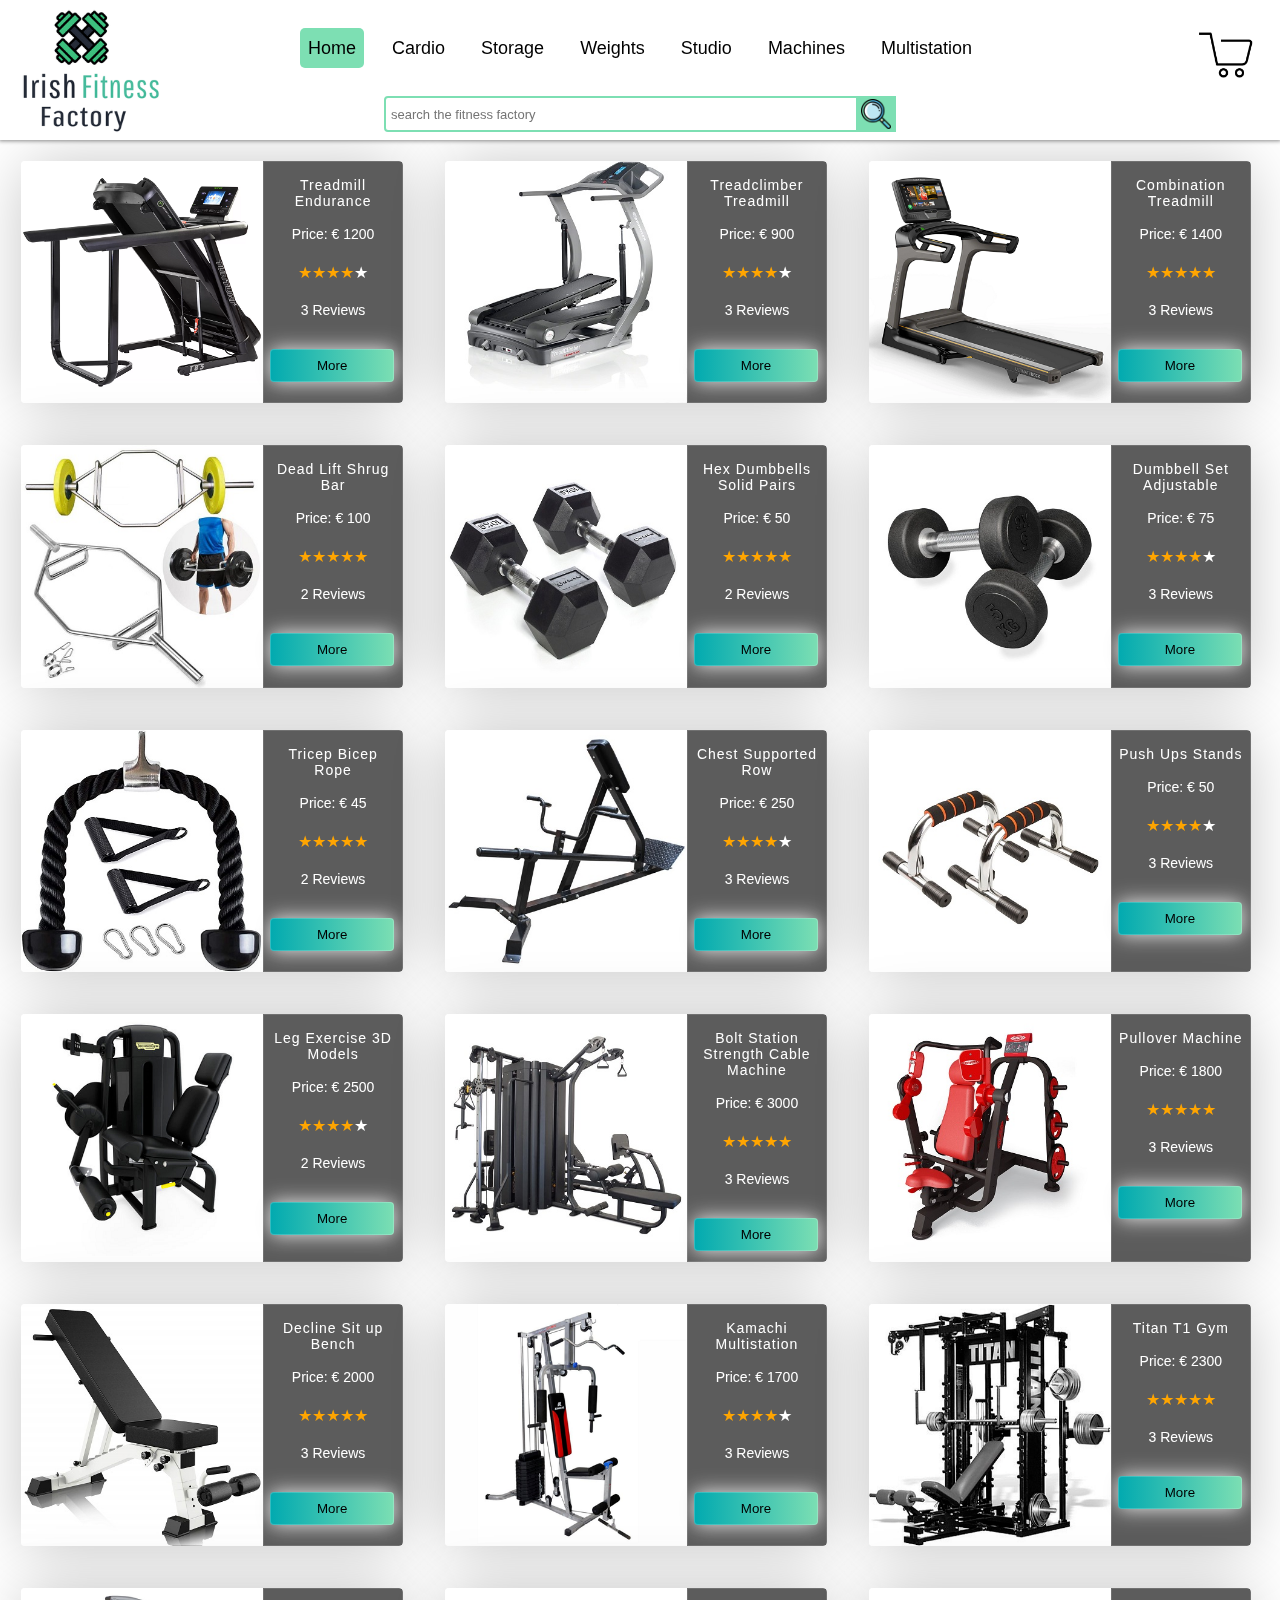
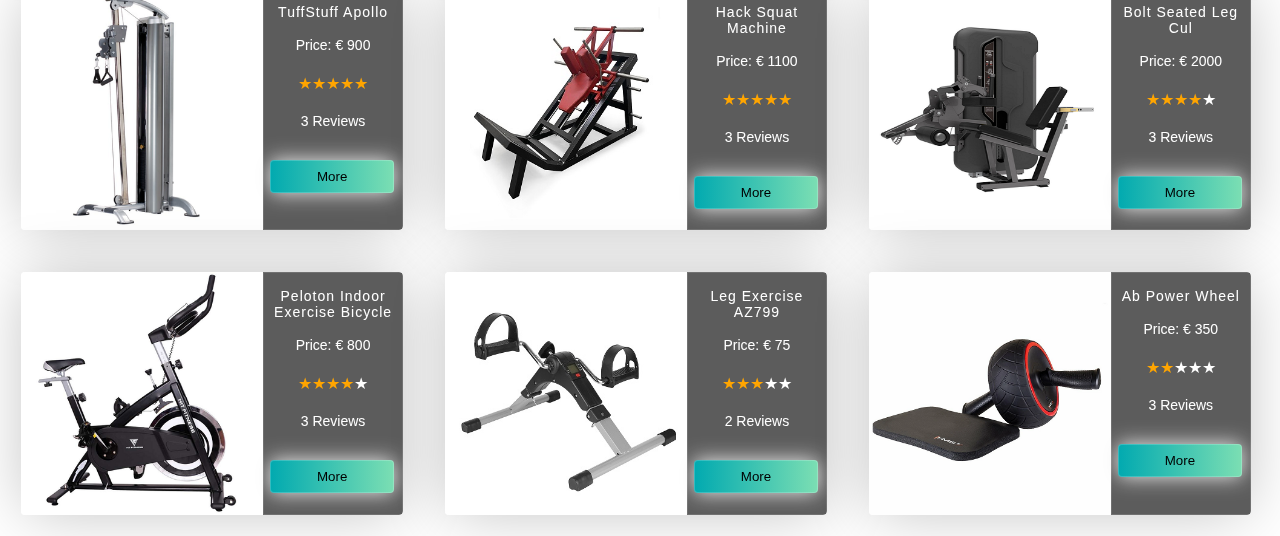
<file: B9IS124_10606539_10614532/Implementation/index.html>
<!DOCTYPE html>
<html lang="en">

<head>
    <link rel="icon" href="./media/icon.png">
    <meta name="viewport" content="width=device-width">
    <title>Irish Fitness Factory</title>    
    <script src="https://code.jquery.com/jquery-3.6.0.min.js"
        integrity="sha256-/xUj+3OJU5yExlq6GSYGSHk7tPXikynS7ogEvDej/m4=" crossorigin="anonymous"></script>
    <link rel="stylesheet" href="./CSS/webstyle.css" media="screen and (min-width: 680px)">
    <link rel="stylesheet" href="./CSS/mobilestyle.css" media="screen and (max-width: 680px)">    
</head>

<!--
    **********************************************************************************************************************************************************************
    **********************************BEGINNING OF BODY TAG***********************************************************************************************************************************
    **********************************************************************************************************************************************************************
-->

<body>
    <div class="container">
        <div class="logo" onclick="NavigateHome()"></div>
        <a href="./product.html?checkout=true">
            <div class="cart"><span id="cartcount"></span></div>
        </a>

        <div class="nav">
            <div class="nav-links">
                <ul class="navLinks">
                    <li class="icon">
                        <a href="javascript:void(0);" style="font-size:15px;" onclick="ToggleMenu()">☰</a></li>
                </ul>
            </div>
        </div>


        <div class="hm-middle">
            <form id="form-searchbar" class="searchbar-form">

                <div class="searchbar-operate-box">
                    <input type="submit" class="search-button" value="">
                </div>

                <div class="search-key-box">
                    <input type="text" id="productsearch" placeholder="search the fitness factory" maxlength="50"
                        value="" name="SearchText" class="search-key" id="search-key">
                </div>
            </form>
        </div>
    </div>

    <div class="main">
        <ul id="productcatalog" class="cards">
        </ul>
    </div>


    <!--
    **********************************************************************************************************************************************************************
    **********************************BEGINNING OF SCRIPT TAG***********************************************************************************************************************************
    **********************************************************************************************************************************************************************
    -->

    <script src="./JS/main.js"></script>

    <script>
        $(document).ready(function () {
            cartitemshtml = "";
            if (localStorage.getItem("cartitems")) {

                cartval =  JSON.parse(localStorage.getItem("cartitems"));
                $("#cartcount").text(cartval.length);

                /*var qs = localStorage.getItem("cartitems");
                var parts = qs.split('&');
                var arr = [];
                itemslist = [];
                qtylist = [];
                product_name = "";
                product_price = "";
                totalprice = 0;

                $.each(parts, function () {
                    var val = this.split('=')[1];
                    arr.push(val);
                }); 
                //console.log(arr);
                for (var i = 0; i < arr.slice(1).length; i++) {
                    itemslist.push(arr.slice(1)[i].split(':')[0]);
                    qtylist.push(arr.slice(1)[i].split(':')[1]);
                }

                $("#cartcount").text(itemslist.length);

                for (var i = 0; i < itemslist.length; i++) {
                    product_name = products_list.filter(function (data) {
                        return data.id == String(itemslist[i]);
                    })[0].name;

                    product_price = products_list.filter(function (data) {
                        return data.id == String(itemslist[i]);
                    })[0].price;

                    cartitemshtml += "<br/><div><a id='productlink' href='#'>" + product_name + " (" + qtylist[i] + ")</a> <span class='price'>" + parseInt(qtylist[i]) * parseInt(product_price.split('€')[1].trim()) + "</span></div><br/>";
                    totalprice += parseInt(qtylist[i]) * parseInt(product_price.split('€')[1].trim());
                }

                $("#cartitems").append(cartitemshtml);
                $('.totalprice').html(totalprice);*/
            }

            else {
                $(".row").hide();
                $(".cartmsg").show();
            }
        });
    </script>
</body>
</html>
</file>
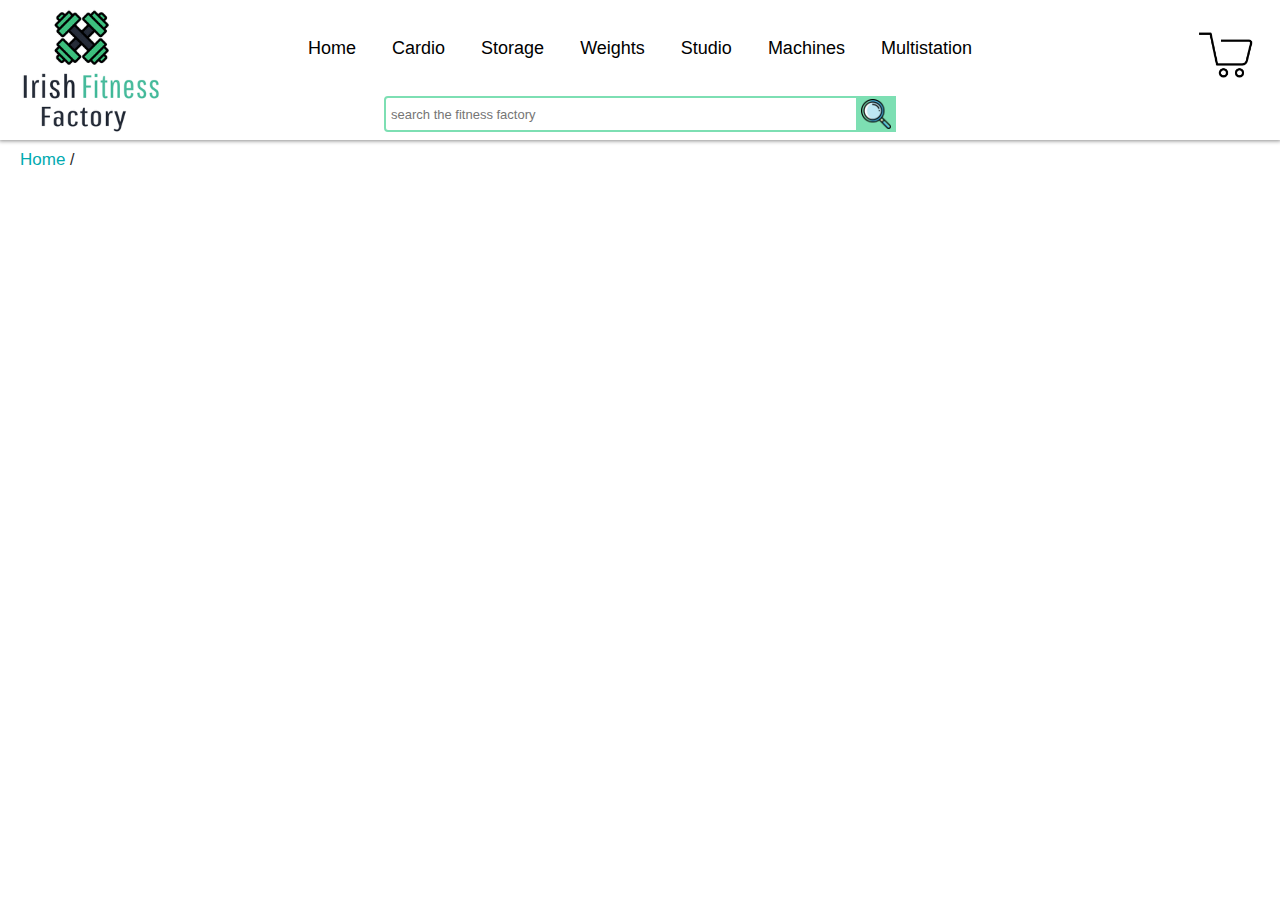
<file: B9IS124_10606539_10614532/Implementation/product.html>
<!DOCTYPE html>
<html lang="en">
<!--
    **********************************************************************************************************************************************************************
    **********************************BEGINNING OF HEAD TAG***********************************************************************************************************************************
    **********************************************************************************************************************************************************************
-->
<head>
  <link rel="icon" href="./media/icon.png">
  <meta name="viewport" content="width=device-width">
  <title>Irish Fitness Factory</title>
  <script src="https://code.jquery.com/jquery-3.6.0.min.js"
    integrity="sha256-/xUj+3OJU5yExlq6GSYGSHk7tPXikynS7ogEvDej/m4=" crossorigin="anonymous"></script>
  <link rel="stylesheet" href="./CSS/webstyle.css" media="screen and (min-width: 680px)">
  <link rel="stylesheet" href="./CSS/mobilestyle.css" media="screen and (max-width: 680px)">
</head>

<!--
    **********************************************************************************************************************************************************************
    **********************************BEGINNING OF BODY TAG***********************************************************************************************************************************
    **********************************************************************************************************************************************************************
-->

<body>
  <div>
    <div class="container">
      <div class="logo" onclick="NavigateHome()"></div>
      <a href="./product.html?checkout=true">
        <div class="cart"><span id="cartcount"></span></div>
      </a>
      <div class="nav">
        <div class="nav-links">
          <ul class="navLinks">
            <li class="icon">
              <a href="javascript:void(0);" style="font-size:15px;" onclick="ToggleMenu()">☰</a></li>
          </ul>
        </div>
      </div>

      <div class="hm-middle">
        <form id="form-searchbar" class="searchbar-form">

            <div class="searchbar-operate-box">
                <input type="submit" class="search-button" value="">
            </div>

            <div class="search-key-box">
                <input type="text" id="productsearch" placeholder="search the fitness factory" maxlength="50"
                    value="" name="SearchText" class="search-key" id="search-key">
            </div>
        </form>
    </div>

    </div>

    <div id="productdetail" class="main">
      <div class='breadcrum'> <span> <a class='breadcrumlinks' href='./index.html'> Home </a> /&nbsp;</span> <span
          id="categorylink"></span> <span id='product_name'> </span> </div>
      <ul id="product-card" class="cards">
      </ul>
    </div>

  </div>
  <div id="modal">
    <div class="modal-content">
      <div class="header">
        <h2> </h2>
        
      </div>
      <div class="copy">
        <br/>
        <span></span>
        
      </div>
    </div>
    <div class="overlay"></div>
  </div>

  <div id="cart">
    <div class="main">
      <div class='breadcrum'> <span> <a class='breadcrumlinks' href='./index.html'> Home </a> </span>
        <span>&nbsp;/&nbsp;Checkout</span> <span id='product_name'> </span> </div>
      <ul id="product-card" class="cards">
      </ul>
    </div>
    <br /><br />
    <div class="cartmsg">There are no items in the cart</div>

    <div class="row">
      <div class="col-45">
        <div class="cartcontainer">
          <h4><span style="float:left">Cart</span><br/>
            <span class="price" style="color:black">
              <i class="fa fa-shopping-cart"></i>
            </span>
          </h4>
          <div id="cartitems"> </div>
          <hr>
          <p><span class="totalprice" style="color:black"><b></b></span></p>
        </div>
      </div>

      <div class="col-55">
        <div class="cartcontainer">
          <form action="/action_page.php">

            <div class="row">
              <div class="col-50">
                <h3><span style="float:left">Billing & Payment</span><br/></h3>
                <label for="fname"><i class="fa fa-user"></i> Full Name</label>
                <input class="forminput" type="text" id="fname" name="firstname" placeholder="Name">
                <label for="email"><i class="fa fa-envelope"></i> Email</label>
                <input class="forminput" type="text" id="email" name="email" placeholder="name@gmail.com">
                <label for="adr"><i class="fa fa-address-card-o"></i> Address</label>
                <input class="forminput" type="text" id="adr" name="address" placeholder="Dublin1">
                <label for="city"><i class="fa fa-institution"></i> City</label>
                <input class="forminput" type="text" id="city" name="city" placeholder="Dublin">

                <div class="row">
                  <div class="col-50">
                    <label for="state">Country</label>
                    <input class="forminput" type="text" id="state" name="state" placeholder="Ireland">
                  </div>
                  <div class="col-50">
                    <label for="zip">Eir Code</label>
                    <input class="forminput" type="text" id="zip" name="zip" placeholder="D0101">
                  </div>
                </div>
              </div>

              <div class="col-50">
                <h3 style="color:white">Payment</h3>
                <label for="cname">Name on Credit Card</label>
                <input class="forminput" type="text" id="cname" name="cardname" placeholder="Name as per card">
                <label for="ccnum">Credit card number</label>
                <input class="forminput" type="text" id="ccnum" name="cardnumber" placeholder="1111-2222-3333-4444">
                <label for="expmonth">Exp Month</label>
                <input class="forminput" type="text" id="expmonth" name="expmonth" placeholder="September">

                <div class="row">
                  <div class="col-50">
                    <label for="expyear">Exp Year</label>
                    <input class="forminput" type="text" id="expyear" name="expyear" placeholder="2027">
                  </div>
                  <div class="col-50">
                    <label for="cvv">CVV</label>
                    <input class="forminput" type="text" id="cvv" name="cvv" placeholder="352">
                  </div>
                </div>
              </div>
            </div>
            <input type="submit" value="Continue to checkout" class="btn-grad">
          </form>
        </div>
      </div>
    </div>
  </div>


  <!--
    **********************************************************************************************************************************************************************
    **********************************BEGINNING OF SCRIPT TAG***********************************************************************************************************************************
    **********************************************************************************************************************************************************************
-->

  <script src="./JS/main.js"></script>

  <script>
    $(document).ready(function () {
      $(".cartmsg").hide();
      //cartqstring = "";
      cartvalue=[];
      cartval=[];
      $("#cart").hide();
      $(".modal").hide();
      products_list = JSON.parse(localStorage.getItem("json"));
      cartitemshtml = "";
      final_rating = 0;
      actual_rating = 0;
      cartitemexists=false;
      /*updated cart reference from local storage*/
      if(localStorage.getItem("cartitems")) {
        product_name = "";
        product_price = "";
        totalprice = 0;  
        cartval =  JSON.parse(localStorage.getItem("cartitems"));
        $("#cartcount").text(cartval.length);

        for(var i = 0; i < cartval.length; i++){
          product_name = products_list.filter(function (data) {
            return data.id == String(cartval[i].split("-")[0]);
          })[0].name;

          product_price = products_list.filter(function (data) {
            return data.id == String(cartval[i].split("-")[0]);
          })[0].price;

          cartitemshtml += "<br/><div><span><img style='height:15px;width:15px' src='./Media/bin.png'></img></span><a id='productlink' href='#'>" + product_name + " (" + cartval[i].split("-")[1] + ")</a> <span class='price'> € " + parseInt(cartval[i].split("-")[1]) * parseInt(product_price.split('€')[1].trim()) + "</span></div><br/>";
          totalprice += parseInt(cartval[i].split("-")[1]) * parseInt(product_price.split('€')[1].trim());
        }

        $("#cartitems").append(cartitemshtml);
        $('.totalprice').html("<b>Total: € "+totalprice+"</b>");

        /*cart reference from querystring*/
        //var qs = document.location.href.split('?checkout=true')[1];        
        /*var qs = localStorage.getItem("cartitems");
        var parts = qs.split('&');
        var arr = [];
        itemslist = [];
        qtylist = [];
        product_name = "";
        product_price = "";
        totalprice = 0;        

        $.each(parts, function () {
          var val = this.split('=')[1];
          arr.push(val);
        }); //console.log(arr)

        for (var i = 0; i < arr.slice(1).length; i++) {
          itemslist.push(arr.slice(1)[i].split(':')[0]);
          qtylist.push(arr.slice(1)[i].split(':')[1]);
        }

        $("#cartcount").text(itemslist.length);

        for (var i = 0; i < itemslist.length; i++) {
          product_name = products_list.filter(function (data) {
            return data.id == String(itemslist[i]);
          })[0].name;

          product_price = products_list.filter(function (data) {
            return data.id == String(itemslist[i]);
          })[0].price;

          cartitemshtml += "<br/><div><span><img style='height:15px;width:15px' src='./Media/bin.png'></img></span><a id='productlink' href='#'>" + product_name + " (" + qtylist[i] + ")</a> <span class='price'> € " + parseInt(qtylist[i]) * parseInt(product_price.split('€')[1].trim()) + "</span></div><br/>";
          totalprice += parseInt(qtylist[i]) * parseInt(product_price.split('€')[1].trim());
        }

        $("#cartitems").append(cartitemshtml);
        $('.totalprice').html("<b>Total: € "+totalprice+"</b>");*/
      }

      else {
        $(".row").hide();
        $(".cartmsg").show();
      }

      if(getUrlParameter("checkout") == "true") {
        $("#cart").show();
        $("#productdetail").hide();
        $('li').removeClass('active');
        $("#modal h2").text("Checkout")
        $(".copy span").text("Items reserved successfully");
      }

      else {
        GetProductDetailHtml();        
      }
    });


    $(window).on("load", function () {
      SetProductDetailCSS();
      $('li').removeClass('active');
    });


    function AddtoCart() {
      if(localStorage.getItem("cartitems")) {
        cartvalue = localStorage.getItem("cartitems");
        cartvalue.push(product_data[0].id + ":" + parseInt($("#productqty :selected").text())); 
       /*
        for (var i = 0; i < itemslist.length; i++) {
          if(product_data[0].id==itemslist[i])
          {
            cartitemexists=true;
            qtylist[i]=parseInt(qtylist[i])+parseInt($("#productqty :selected").text());
          }
        }

        if(cartitemexists)
        {
          cartqstring="";
          for (var i = 0; i < itemslist.length; i++) {
            cartqstring += "&id=" + itemslist[i] + ":" + qtylist[i];
          }
        }

        else{
          cartqstring += "&id=" + product_data[0].id + ":" + parseInt($("#productqty :selected").text());
        }*/        
      }

      else {
        cartvalue=[];
        cartvalue[0]=product_data[0].id + "-" + parseInt($("#productqty :selected").text());
        /*cartqstring = "";
        cartqstring += "&id=" + product_data[0].id + ":" + parseInt($("#productqty :selected").text());*/
      }
      localStorage.setItem("cartitems", JSON.stringify(cartvalue));
      document.location.href = "./product.html?checkout=true";
    }
  </script>
</body>
</html>
</file>
<file: B9IS124_10606539_10614532/Implementation/CSS/webstyle.css>
.container {
    z-index: 10;
    height: auto;
    width: auto;
    overflow: hidden;
    background: white;
    position: sticky;
    box-shadow: 0px 0px 4px 1px rgba(0, 0, 0, 0.45);
    top: 0px;
    text-align: center;
  }

  .header {
    width: fit-content;
    background: white;
    position: sticky;
    box-shadow: 0px 0px 4px 1px rgba(0, 0, 0, 0.45);
    top: 0px;
    z-index: 10;
    text-align: center;
    overflow: hidden;
    font-family: Open Sans, Roboto, Arial, Helvetica, sans-serif, SimSun;
    float: left;
    box-shadow: 0 4px 30px rgba(0, 0, 0, 0.1);
    backdrop-filter: blur(5.4px);
    -webkit-backdrop-filter: blur(5.4px);
    border: 1px solid rgba(80, 82, 81, 0.24);
  }


  .logo {
    height: 140px;
    width: 150px;
    margin-left: 20px;
    background: url(../Media/logo.png);
    background-size: contain;
    background-repeat: no-repeat;
    background-position: center left;
    float: left;
    cursor: pointer;
  }


  .cart {
    height: 70px;
    width: 70px;
    background: url(../Media/cart.png);
    background-size: contain;
    background-repeat: no-repeat;
    background-position: center left;
    float: right;
    margin: 20px;
    cursor: pointer;
  }

  #cartcount {
    color: brown;
    font-weight: 500;
    height: 55px;
    width: 55px;
    float: right;
    cursor: pointer;
    padding: 30px 28px 12px 5px;
    display: block;
    left: auto;
    right: 0px;
    margin-top: -8px;
    margin-right: -10px;
    z-index: 100;
  }

  .nav {
    margin-right: 170px;
  }

  .nav>.nav-links {
    font-size: 18px;
    display: inline;
    /*float: right;
    position: fixed;*/
    overflow: hidden;
    bottom: 0;
  }

  .nav>.nav-links>ul li a {
    color: black;
    line-height: 40px;
    font-size: 18px;
    font-weight: 500;
    display: block;
    padding: 0 8px;
    text-decoration: none;
  }

  .nav>.nav-links>ul {
    list-style: none;
    position: relative;
    /*padding: 0;*/
  }

  .nav>.nav-links>ul li:hover {
    background-color: #7ddfb3; /*#02AAB0;*/
    /*#5ED2B2;*/
    border-radius: 5px;
  }

  .nav>.nav-links>ul li.active {
    background-color: #7ddfb3; /*#02AAB0;*/
    /*#5ED2B2;*/
    border-radius: 5px;
  }

  .nav>.nav-links>ul li {
    display: inline-block;
    margin: 10px;
  }

  .nav>.nav-btn {
    display: none;
    /*Hide toggle button for desktop*/
  }

  .nav>#nav-check {
    display: none;
  }

  ul.navLinks li.icon {
    display: none;
  }



  #productcatalog {
    background-color: white;
  }




  /* Font */
  @import url('https://fonts.googleapis.com/css?family=Quicksand:400,700');

  /* Design */
  *,
  *::before,
  *::after {
    box-sizing: border-box;
  }

  html {
    background: white;
    margin: 0;
    padding: 0;
  }

  body {
    color: #272727;
    font-family: Open Sans, Roboto, Arial, Helvetica, sans-serif, SimSun;
    font-style: normal;
    font-weight: 400;
    letter-spacing: 0;
    margin: 0;
    padding: 0;
  }

  .main {
    position: relative;
    margin: 0 auto;
  }

  h1 {
    font-size: 24px;
    font-weight: 400;
    text-align: center;
  }

  img {
    height: auto;
    max-width: 100%;
    vertical-align: middle;
  }


  .btn-grad {
    /* background-image: linear-gradient(to right, #7ddfb3 0%, #7ddfb3  51%, #02AAB0  100%); */
    background-image: linear-gradient(to right, #02AAB0 0%, #7ddfb3 51%, #02AAB0 100%);
    /*margin: 10px;
  padding: 15px 45px;  
  text-transform: uppercase;*/

    text-align: center;
    transition: 0.5s;
    background-size: 200% auto;
    color: black;
    box-shadow: 0 0 20px #eee;
    border-radius: 10px;
    display: block;
  }

  .btn-grad:hover {
    background-position: right center;
    /* change the direction of the change here */
    color: #fff;
    text-decoration: none;
  }

  .btn {
    color: black;
    padding: 0.5rem;
    /*font-size: 14px;
  text-transform: uppercase;*/
    border-radius: 4px;
    font-weight: 400;
    display: block;
    width: 90%;
    margin-left: 6px;
    cursor: pointer;
    border: 1px solid rgba(255, 255, 255, 0.2);
    /*background: transparent;*/
  }

  .btn:hover {
    background-color: rgba(255, 255, 255, 0.12);
  }

  .cards {
    display: flex;
    flex-wrap: wrap;
    list-style: none;
    margin: 0;
    padding: 0;
    border-radius: 8px;
    float: left;
  }

  .cards_item {
    display: flex;
    padding: 1rem;
    /*background-color:white;*/
    border-radius: 8px;
  }

  .product_card_desc {
    display: flex;
    padding: 1rem;
    /*background-color:white;*/
    border-radius: 8px;
    width: 55%;
  }

  .product_card_images {
    display: flex;
    padding: 1rem;
    /*background-color:white;*/
    border-radius: 8px;
  }

  @media (min-width: 40rem) {
    .cards_item {
      width: 50%;
    }

    /*.product_cards_item {
    width: 50%;
  }*/
  }

  @media (min-width: 56rem) {
    .cards_item {
      width: 32.3333%;
      margin: 5px;
    }

    /*.product_cards_item {
    width: 45%;
  }*/
  }

  .card {
    background-color: white;
    border-radius: 0.25rem;
    box-shadow: 0 1px 60px -5px rgb(0 0 0 / 25%);
    /*box-shadow: 0 20px 40px -14px rgba(0, 0, 0, 0.25);*/
    display: flex;
    /*flex-direction: column;*/
    overflow: hidden;
  }

  .card_content {
    /* From https://css.glass */
    /* From https://css.glass */
    width: 60%;
    backdrop-filter: blur(1px) saturate(158%);
    -webkit-backdrop-filter: blur(1px) saturate(158%);
    background-color: rgba(0, 0, 0, 0.64);
    border: 1px solid rgba(255, 255, 255, 0.125);

    /*padding: 1rem;
  background: linear-gradient(to bottom left, #EF8D9C 40%, #FFC39E 100%);*/
  }

  .card_title {
    color: #ffffff;
    font-size: 14px;
    font-weight: 400;
    letter-spacing: 1px;
    text-align: center;
    margin: 15px 5px 15px 5px;
  }

  .card_text {
    color: #ffffff;
    font-size: 0.875rem;
    line-height: 1.5;
    margin-bottom: 1.25rem;
    font-weight: 400;
    text-align: center;
  }

  .card_price {
    color: #ffffff;
    font-size: 0.875rem;
    line-height: 1.5;
    font-weight: 400;
    text-align: center;
  }

  .card_review {
    color: #ffffff;
    font-size: 0.875rem;
    line-height: 1.5;
    font-weight: 400;
    text-align: center;
    margin-bottom: 10px;
  }

  .made_by {
    font-weight: 400;
    font-size: 13px;
    margin-top: 35px;
    text-align: center;
  }

  .searchbar-form .search-key-box {
    position: relative;
    width: auto;
    overflow: hidden;
    height: 36px;
    /*padding: 0 0 0 5px;*/
    border: 2px solid #7ddfb3; /*#02AAB0;*/
    border-radius: 4px 0 0 4px;
  }

  input {
    margin-left: 5px;
    width: 100%;
    height: 100%;
    position: relative;
    display: block;
    padding: 11px 10px 11px 0;
    line-height: 18px;
    font-size: 13px;
    font-family: Open Sans, Roboto, Arial, Helvetica, sans-serif, SimSun;
    border: none;
    outline: none;
    /*border-right: 0px;
  border-left: 0px;
  border-top: 0px;
  border-bottom: 0px;*/
  }

  select {
    width: 50px;
    margin: 15px 0px 15px 0px;
    position: relative;
    display: block;
    line-height: 18px;
    font-size: 13px;
    font-family: Open Sans, Roboto, Arial, Helvetica, sans-serif, SimSun;
  }

  /*#add_to_cart
{
  width: 100px;
  margin: 0;
}*/

  #product_add_to_cart {
    width: 100px;
    margin: 0;
  }

  .search-button {
    position: absolute;
    z-index: 5;
    right: 0;
    top: 0;
    width: 40px;
    height: 36px;
    background-color: #7ddfb3; /*#02AAB0;*/
    border-radius: 0 4px 4px 0;
    cursor: pointer;
    background-image: url("../Media/search.png");
    background-position: center;
    background-size: 30px 30px;
    background-repeat: no-repeat;
  }

  .searchbar-operate-box {
    position: relative;
    float: right;
    padding-right: 40px;
  }

  .search-category {
    position: relative;
    height: 36px;
    border-top: 2px solid #5ED2B2;
    border-bottom: 2px solid #5ED2B2;
  }

  #search-dropdown-box {
    position: absolute;
    top: 0;
    left: 0;
    min-width: 130px;
    height: 38px;
    font-family: Open Sans, Roboto, Arial, Helvetica, sans-serif, SimSun;
    opacity: 0;
    z-index: 3;
  }

  .searchbar-form {
    position: relative;
    width: 40%;
    margin: 0 auto;
  }

  .searchbar-form .searchbar-operate-box {
    position: relative;
    float: right;
    padding-right: 40px;
  }

  .searchbar-form .search-cate {
    position: absolute;
    top: 0;
    left: 0;
    min-width: 130px;
    height: 38px;
    font-family: Open Sans, Roboto, Arial, Helvetica, sans-serif, SimSun;
    opacity: 0;
    outline: 0 none;
    z-index: 3;
  }

  .searchbar-form .searchbar-operate-box {
    position: relative;
    float: right;
    padding-right: 40px;
  }

  .searchbar-form .search-category {
    position: relative;
    height: 36px;
  }

  .searchbar-form .search-cate-title {
    position: relative;
    padding: 0 33px 0 15px;
    height: 38px;
    overflow: hidden;
  }


  /* CSS for 5 star rating */

  .rating5star {
    text-align: center;
    color: orange;
  }

  /* CSS for 4 star rating */

  .rating4star {
    text-align: center;
    color: white;
  }

  .rating4star>span:nth-child(n+0):nth-last-child(n+2) {
    text-align: center;
    color: orange;
  }

  /* CSS for 3 star rating */

  .rating3star {
    text-align: center;
    color: white;
  }

  .rating3star>span:nth-child(n+0):nth-last-child(n+3) {
    text-align: center;
    color: orange;
  }

  /* CSS for 2 star rating */

  .rating2star {
    text-align: center;
    color: white;
  }

  .rating2star>span:nth-child(n+0):nth-last-child(n+4) {
    text-align: center;
    color: orange;
  }

  /* CSS for 1 star rating */

  .rating1star {
    text-align: center;
    color: white;
  }

  .rating1star>span:nth-child(n+0):nth-last-child(n+5) {
    text-align: center;
    color: orange;
  }

  #rating {
    position: relative;
  }

  #product_rating {
    position: relative;
    text-align: left;
    cursor: pointer;
  }

  #rating .tooltiptext {
    visibility: hidden;
    background-color: #5ED2B2;
    color: black;
    text-align: center;
    border-radius: 6px;
    padding: 2px 15px 2px 5px;
    /*top, right, bottom, and left*/
    position: absolute;
    z-index: 1;
    font-size: 0.875rem;
  }

  #rating:hover .tooltiptext {
    visibility: visible;
  }

  #view_product_detail {
    margin-bottom: 10px;
  }

  /*CSS for product description page*/

  /*.product-card{
    box-shadow: rgba(0, 0, 0, 0.24) 0px 3px 8px;
    width: 400px;
    background: white;
    padding: 10px;
    position: absolute;
    left: 17%;
    top: 65%;
    transform: translate(-50%,-50%);
    border-radius: 10px;
    font-family: Open Sans,Roboto,Arial,Helvetica,sans-serif,SimSun;    
    margin-top: 30px;
  }

  .product-card h1{
    font-family: Open Sans,Roboto,Arial,Helvetica,sans-serif,SimSun;
    font-size: 20px;
    font-weight: 500;
  }
  .product-card p{
    font-size: 13px;
    color: #bbb;
  } */

  .product-pic {
    /*background-image: url();*/
    width: 100%;
    height: 250px;
    background-size: contain;
    background-position: center no-repeat;
    transition: .6s linear;
  }

  .product-colors {
    margin-top: 15px;
    display: flex;
    /*justify-content: center;*/
  }

  .product-colors span {
    width: 90px;
    height: 90px;
    margin: 0 10px;
    cursor: pointer;
    position: relative;
  }


  .product-colors .active:after {
    content: "";
    width: 100px;
    height: 100px;
    border: 2px solid #5ED2B2;
    position: absolute;
    box-sizing: border-box;
    left: -4px;
    top: -4px;
  }

  .product-info {
    display: flex;
    align-items: center;
  }

  .product-price {
    color: #7ed6df;
    font-size: 26px;
  }

  .product-button {
    margin-left: auto;
    color: #7ed6df;
    text-decoration: none;
    border: 2px solid;
    padding: 8px 24px;
    border-radius: 20px;
    transition: .4s linear;
  }

  .product-button:hover {
    transform: scale(1.06);
  }

  .breadcrum {
    margin-top: 10px;
    text-align: center;
  }

  .breadcrumlinks {
    text-decoration: none;
    margin-left: 20px;
    margin-top: 20px;
    font-family: Open Sans, Roboto, Arial, Helvetica, sans-serif, SimSun;
    font-size: 17px;
    font-weight: 500;
    color: #02AAB0;
  }


  /*.productdesc-card{
    width: 400px;
    background: white;
    padding: 10px;
    position: absolute;
    right: 17%;
    top: 55%;
    transform: translate(-50%,-50%);
    border-radius: 10px;
    font-family: Open Sans,Roboto,Arial,Helvetica,sans-serif,SimSun;    
  } */

  .productstock {
    width: 150px;
    float: right;
  }

  /*End of CSS for product description page*/

  #product_name {
    text-align: center;
    color: #02AAB0;
    font-size: 17px;
    font-weight: 500;
  }

  .breadcrum>span:nth-child(n+0):nth-last-child(n+2) {
    float: left;
  }

  .breadcrum>span:last-child {
    font-weight: 500;
  }

  #lblqty {
    color: black;
  }

  /*CSS for Modal Pop Up*/

  #modal {
    left: 50%;
    margin: -250px 0 0 -32%;
    opacity: 0;
    position: absolute;
    top: -50%;
    visibility: hidden;
    width: 65%;
    box-shadow: 0 3px 7px rgba(0, 0, 0, .25);
    box-sizing: border-box;
  }

  #modal:target {
    opacity: 1;
    top: 60%;
    visibility: visible
  }


  #modal .header,
  #modal .footer {
    border-bottom: 1px solid #1ABC9C;
    border-radius: 5px 5px 0 0
  }

  #modal .footer {
    border: none;
    border-top: 1px solid white;
    border-radius: 0 0 5px 5px
  }

  #modal h2 {
    margin: 0;
    color: black;
    font-size: 18px;
  }

  #modal .btn {
    float: right
  }

  #modal .copy,
  #modal .header,
  #modal .footer {
    padding: 10px;
    color: black;
    width: 100%;
  }

  .modal-content {
    background: #34BC9D;
    position: relative;
    z-index: 20;
    border-radius: 5px;
    color: #fff;
  }

  #modal .copy {
    background: white;
  }

  .copy span{
    font-size:14px;
    margin: 10px;
  }

  #modal .overlay {
    background-color: #000;
    background: rgba(0, 0, 0, .8);
    height: 100%;
    left: 0;
    position: fixed;
    top: 0;
    width: 100%;
    z-index: 10
  }

  .header a {
    color: black;
    text-decoration: none;
    /*display: inline-block;*/
    float:right;
    padding: 5px 10px;
    border-radius: 5px;
    background-color: #7ddfb3;
  }

  #Modalclosebtn
  {
    font-size:18px;
    font-weight: 400;
  }


  /*Start of cart page css*/

  .row {
    display: -ms-flexbox;
  
    display: flex;
    -ms-flex-wrap: wrap;
    
    flex-wrap: wrap;
    margin: 0 -16px;
    width: 90%;
  }

  .col-25 {
    -ms-flex: 25%;
    
    flex: 25%;
  }

  .col-50 {
    -ms-flex: 50%;
    
    flex: 50%;
  }

  .col-75 {
    -ms-flex: 75%;
    
    flex: 75%;
  }

  .col-45 {
    -ms-flex: 45%;
    
    flex: 45%;
  }

  .col-55 {
    -ms-flex: 55%;
    
    flex: 55%;
  }

  .col-25,
  .col-50,
  .col-75 {
    padding: 0 16px;
  }

  .cartcontainer {
    background-color: white;
    padding: 5px 20px 15px 20px;
    border: 1px solid lightgrey;
    border-radius: 3px;
    height: auto;
    width: auto;
    overflow: hidden;
    margin-left: 40px;
    /*position: sticky;*/
    box-shadow: 0px 0px 4px 1px rgba(0, 0, 0, 0.45);
    top: 0px;
    text-align: center;
  }

  .forminput {
    width: 100%;
    height: auto;
    border: 1px solid #ccc;
    border-radius: 3px;
    margin-bottom: 10px;
    padding: 5px;
  }

  label {
    margin-bottom: 10px;
    display: block;
    float: left;
    padding-left: 5px;
    font-size: 14px;
  }

  #lblqty
  {
    margin-left:-5px;
  }

  .icon-container {
    margin-bottom: 20px;
    padding: 7px 0;
    font-size: 24px;
  }

  #productlink {
    float: left;
    text-decoration: none;
  }

  /*.btn {
    background-color: #04AA6D;
    color: white;
    padding: 12px;
    margin: 10px 0;
    border: none;
    width: 100%;
    border-radius: 3px;
    cursor: pointer;
    font-size: 17px;
  }
  
  .btn:hover {
    background-color: #45a049;
  }*/

  span.price {
    float: right;
  }

  span.totalprice {
    float: right;
  }

  .cartmsg {
    text-align: center;
  }

  /*End of cart page css*/
</file>
<file: B9IS124_10606539_10614532/Implementation/CSS/mobilestyle.css>
@import "webstyle.css";

  @media screen and (max-width:680px) {
    /*set top header width*/
    .container
    {
      margin:10px;
      width: auto;
    }

    /*to fit entire content width onto screen*/
    html {
      width: fit-content;
    };

    /*set the product description width*/

    .product_card_desc
    {
      width: 100%;
    }

    .hm-middle
    {
      width:140%;
    }

    .cart
    {
      margin: 0px;
    }

    .nav>.nav-links
    {
      display: block;
    }

    .logo
    {
      width:100px;
    }

    .navLinks
    {
      float:right;
    }

    ul.navLinks li:not(:first-child) 
    {
        display: none;
    }

    ul.navLinks li.icon {
      float: right;
      display: inline-block;
    }

    ul.navLinks.responsive 
    {
        position: relative;
    }

    ul.navLinks.responsive li.icon 
    {
      position: absolute;
      right: 0;
      top: 0;
    }

    ul.navLinks.responsive li 
    {
      float: none;
      display: inline;
    }

    ul.navLinks.responsive li a 
    {
      display: block;
      text-align: left;
    }

    .nav > .nav-links {
        position:relative;    
    }

    img{
      height: 100%;
      }
  }
</file>
